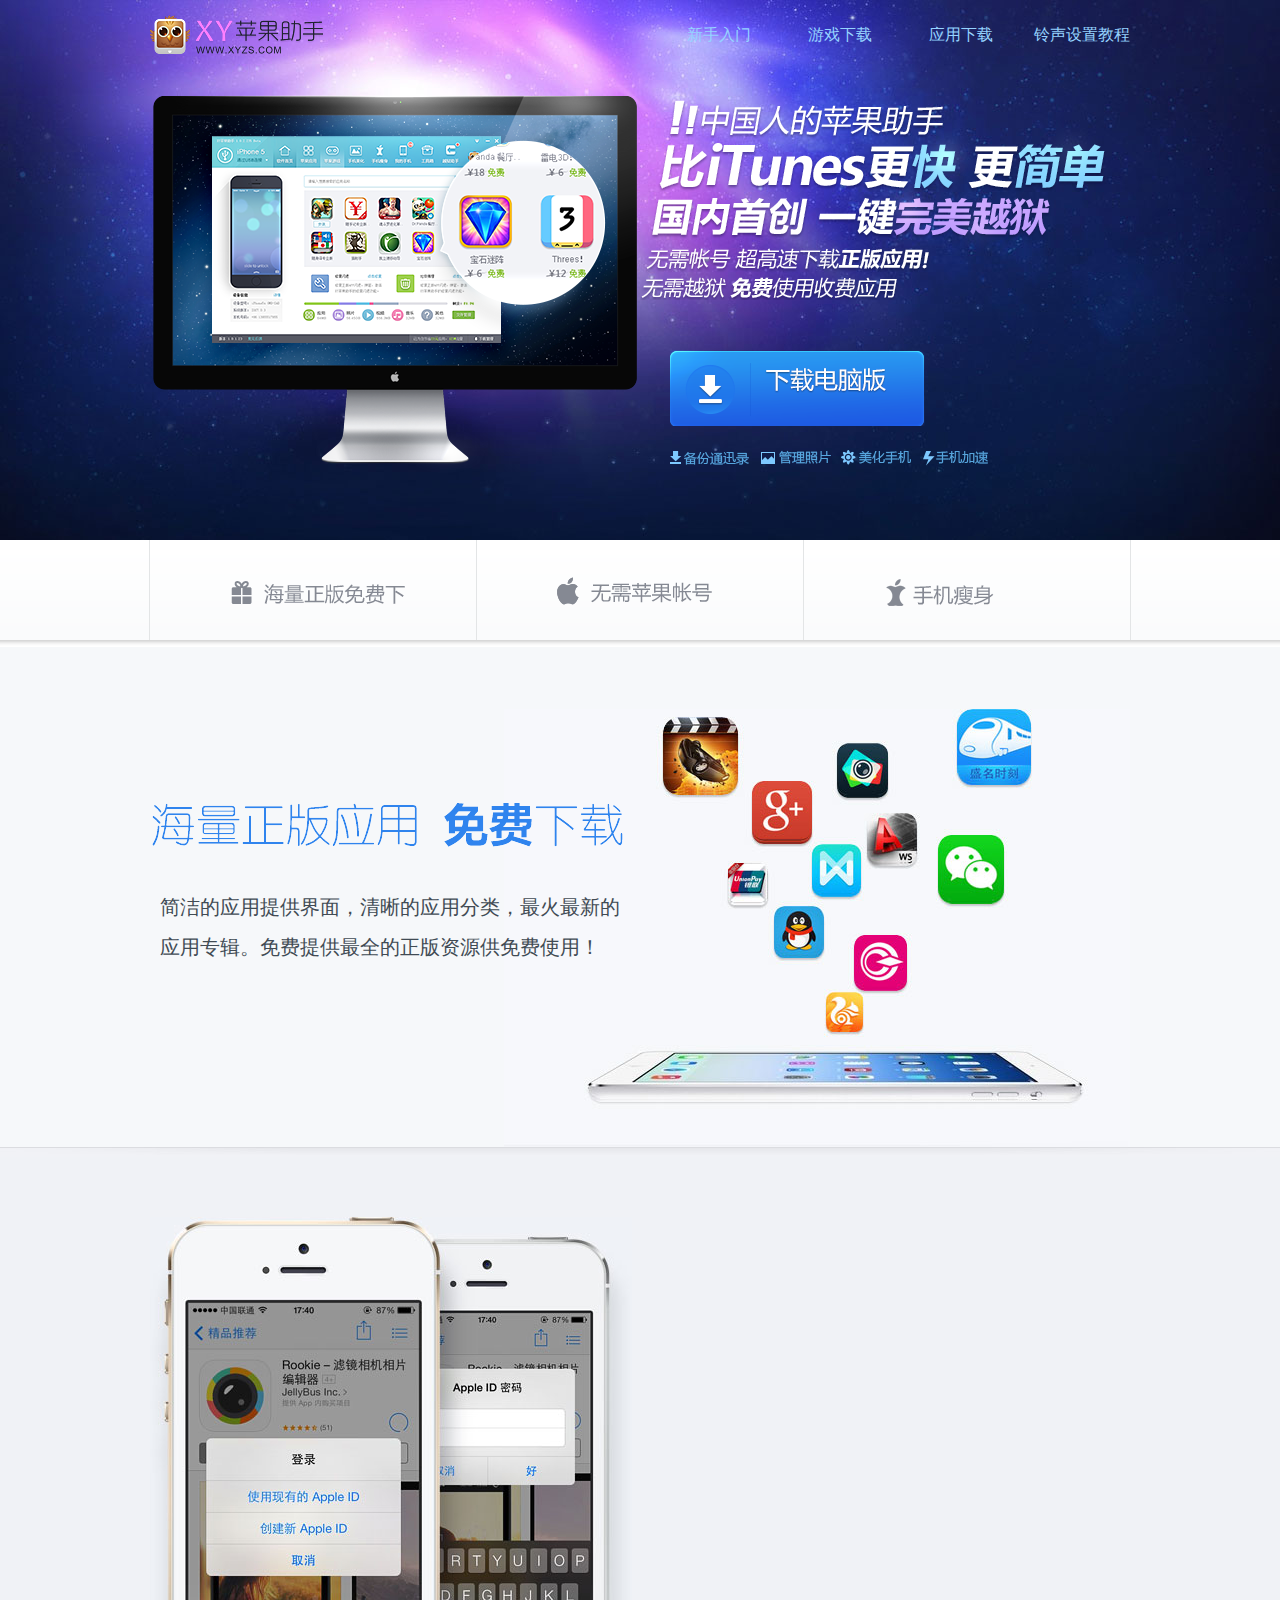
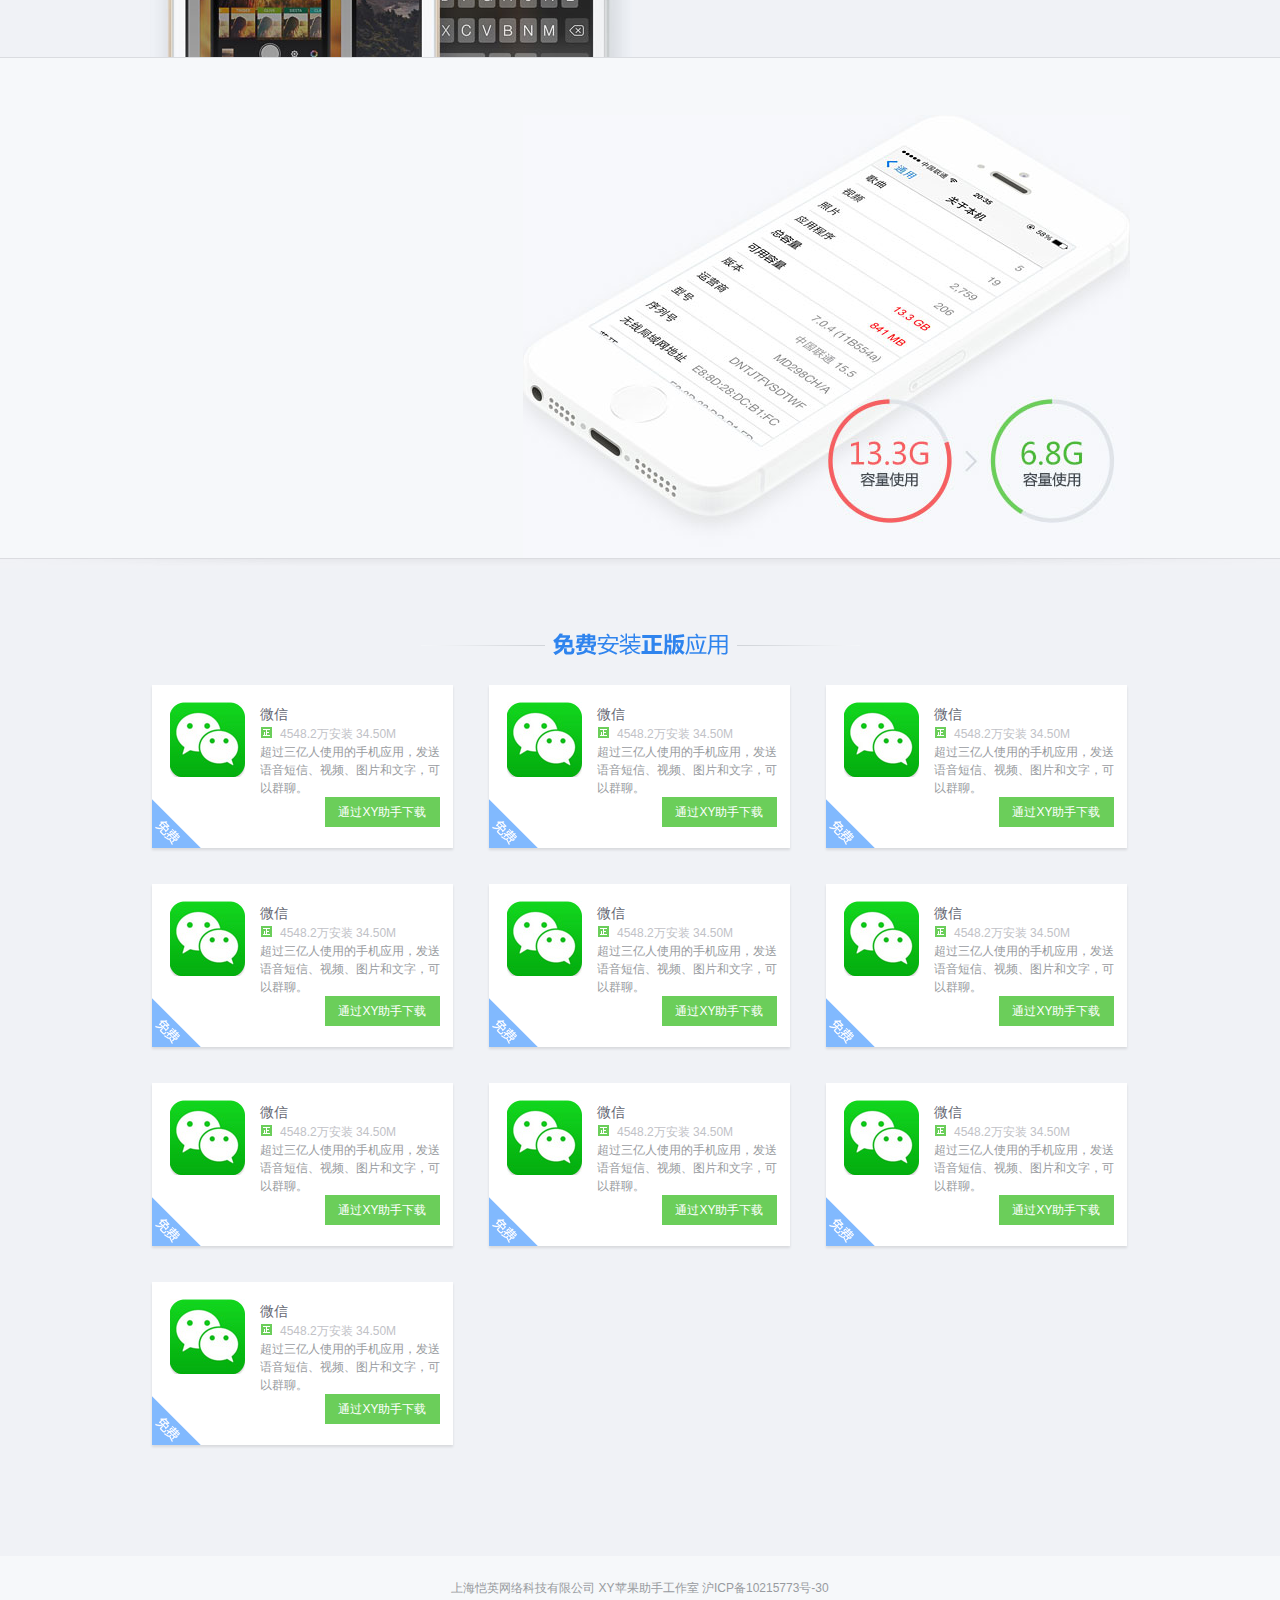
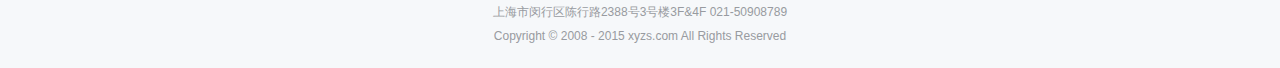
<file: index.html>
<!DOCTYPE html>
<html>
	<head>
		<meta charset="UTF-8">
		<title></title>
		<script>
		//获得请求报头
			var userAgent = navigator.userAgent;
			
			if(userAgent.toLowerCase().indexOf('andriod')!= -1 
			|| userAgent.toLowerCase().indexOf('ipad')!= -1 
			|| userAgent.toLowerCase().indexOf('iphone')!= -1 ){
				location.href = 'mobile/index.html';
			}else{
				location.href = 'PC/index.html';
			}
		</script>
	</head>
	<body>
	</body>
</html>
</file>
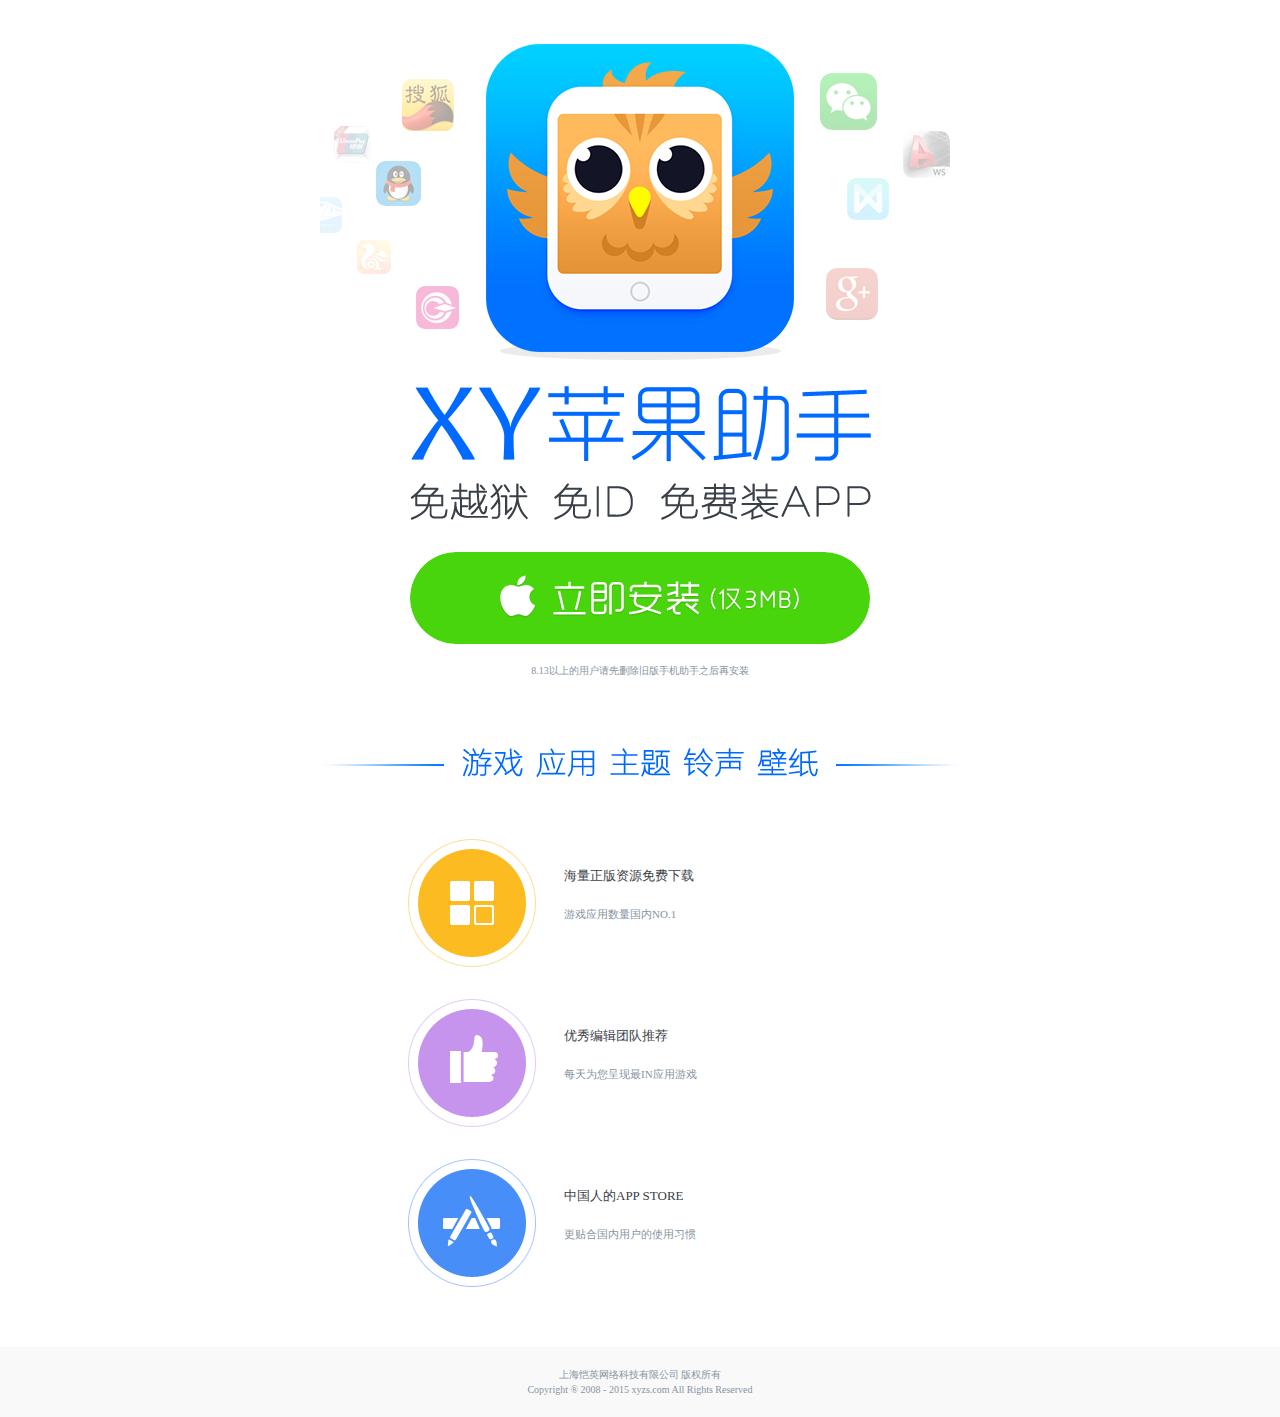
<file: mobile/index.html>
<!DOCTYPE html>
<html>
	<head>
		<meta charset="UTF-8">
		<meta name="viewport" content="width=320,target-densitydpi=device-dpi,minimum-scale=0.2, maximum-scale=5, user-scalable=no">
		<!-- 禁止读取缓存 -->
		<meta http-equiv="Cache-Control" content="no-cache">
		<meta http-equiv="pragma" content="no-cache">
		<meta http-equiv="expires" content="0">
		<!-- 网页中的电话，邮件，地址不会点击自动拨号或发送邮件 -->
		<meta name="format-detection" content="telephone=no, address=no,email=no">
		<!-- 是否删除默认的苹果工具栏和菜单栏 -->
		<meta name="apple-mobile-web-app-capable" content="yes">
		<!-- 控制手机状态栏显示样式 -->
		<meta name="apple-mobile-web-app-status-bar-style" content="black-translucent">

		<title>xy手机助手</title>
		<link rel="stylesheet" type="text/css" href="style.css"/>
	</head>
	<body>
		<!--最外层容器开始-->
		<div class="wrapper">
			<!--logo开始-->
			<div class="logo">
				<img src="images/logo.png"/>
			</div>
			<!--logo结束-->
			<!--立即安装开始-->
			<a href="#" class="lijianzhuang">
				<img src="images/lijianzhuang.png"/>
			</a>
			<!--立即安装结束-->
			<p id="tishi">
				8.13以上的用户请先删除旧版手机助手之后再安装
			</p>
			
			<img src="images/zhuti.png" alt="主题" class="zhuti"/>
			<!--列表开始-->
			<ul class="list">
				<li>
					<img src="images/ziyuan.png"/>
					<div class="biaotitxt">
						<h1>海量正版资源免费下载</h1>
						<p>游戏应用数量国内NO.1</p>
					</div>
				</li>
				<li>
					<img src="images/bianjituandui.png"/>
					<div class="biaotitxt">
						<h1>优秀编辑团队推荐</h1>
						<p>每天为您呈现最IN应用游戏</p>
					</div>
				</li>
				<li>
					<img src="images/tieheyonghu.png"/>
					<div class="biaotitxt">
						<h1>中国人的APP STORE</h1>
						<p>更贴合国内用户的使用习惯</p>
					</div>
				</li>
			</ul>
			<!--列表结束-->
			<!--网页底部-->
			<footer>
				<p>上海恺英网络科技有限公司  版权所有</p>
				<p>Copyright &reg; 2008 - 2015 xyzs.com All Rights Reserved</p>
			</footer>
		</div>
		<!--最外层容器结束-->
	</body>
</html>
</file>
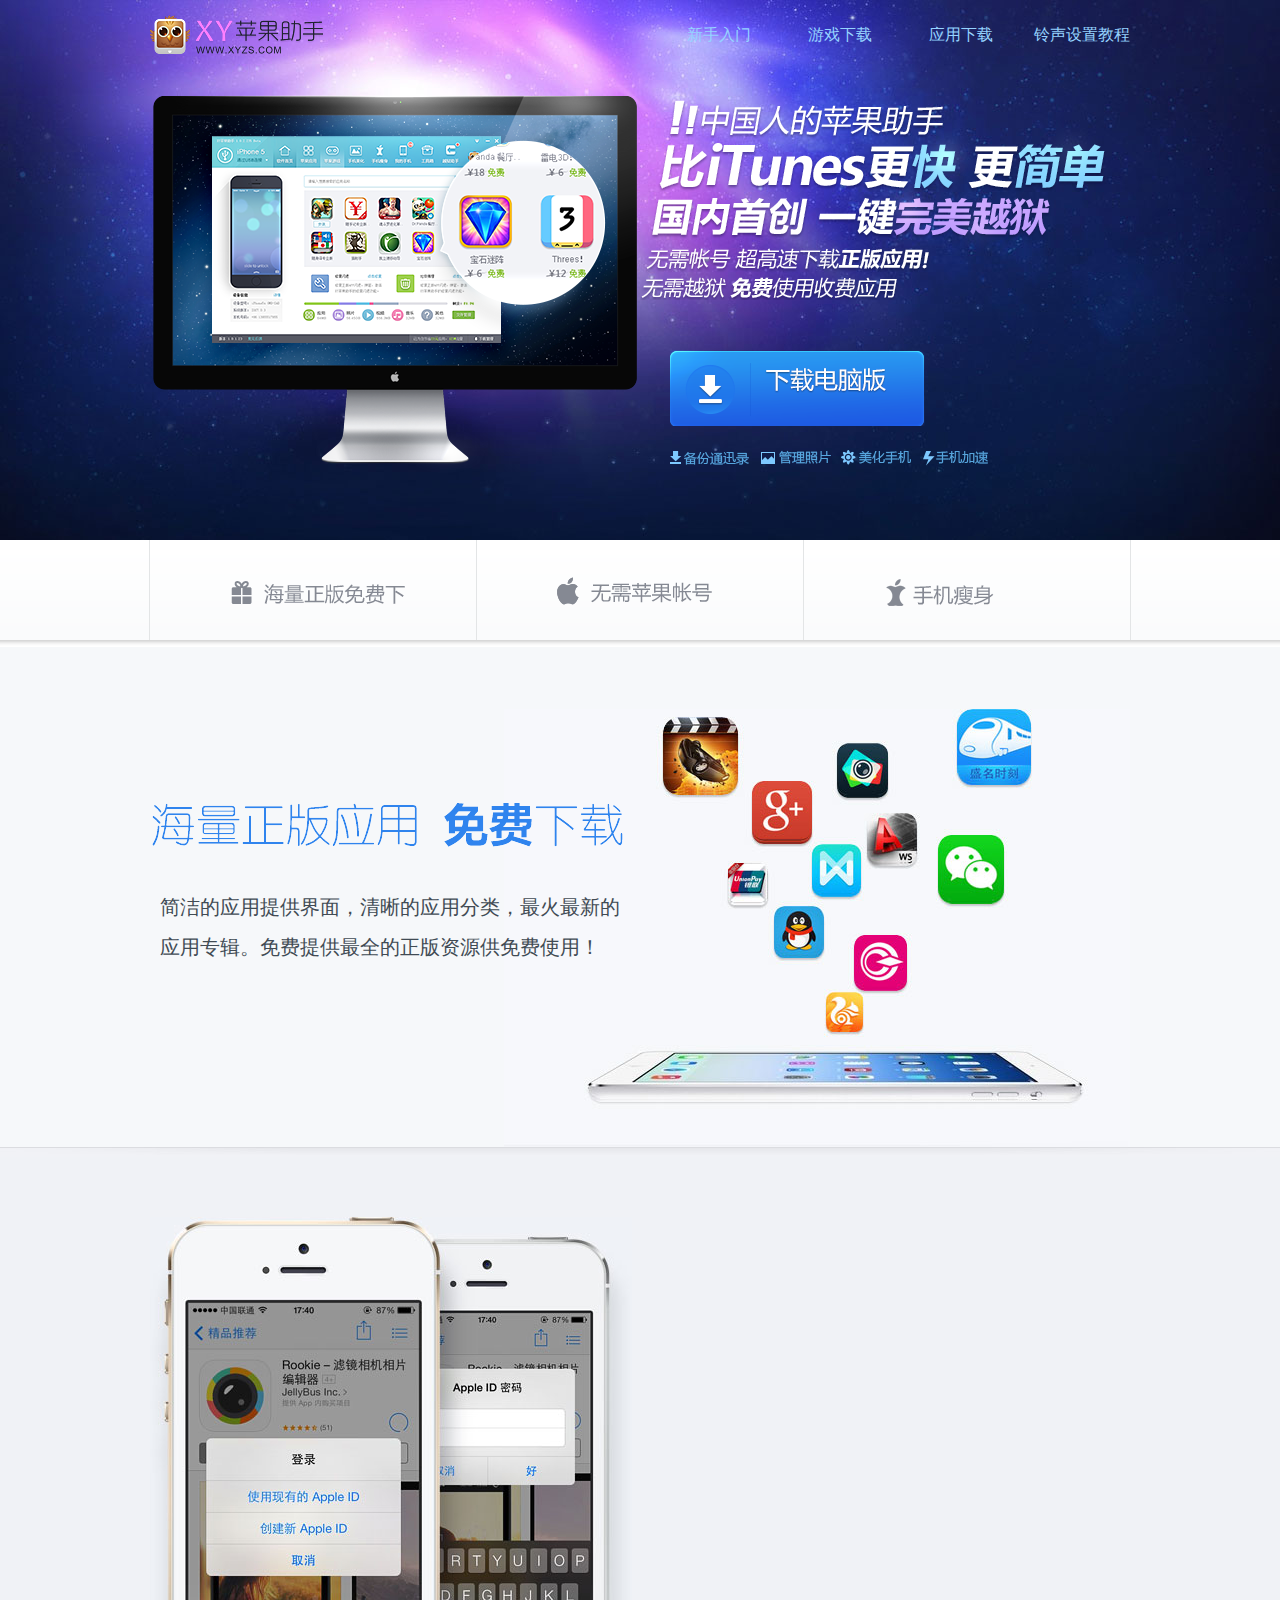
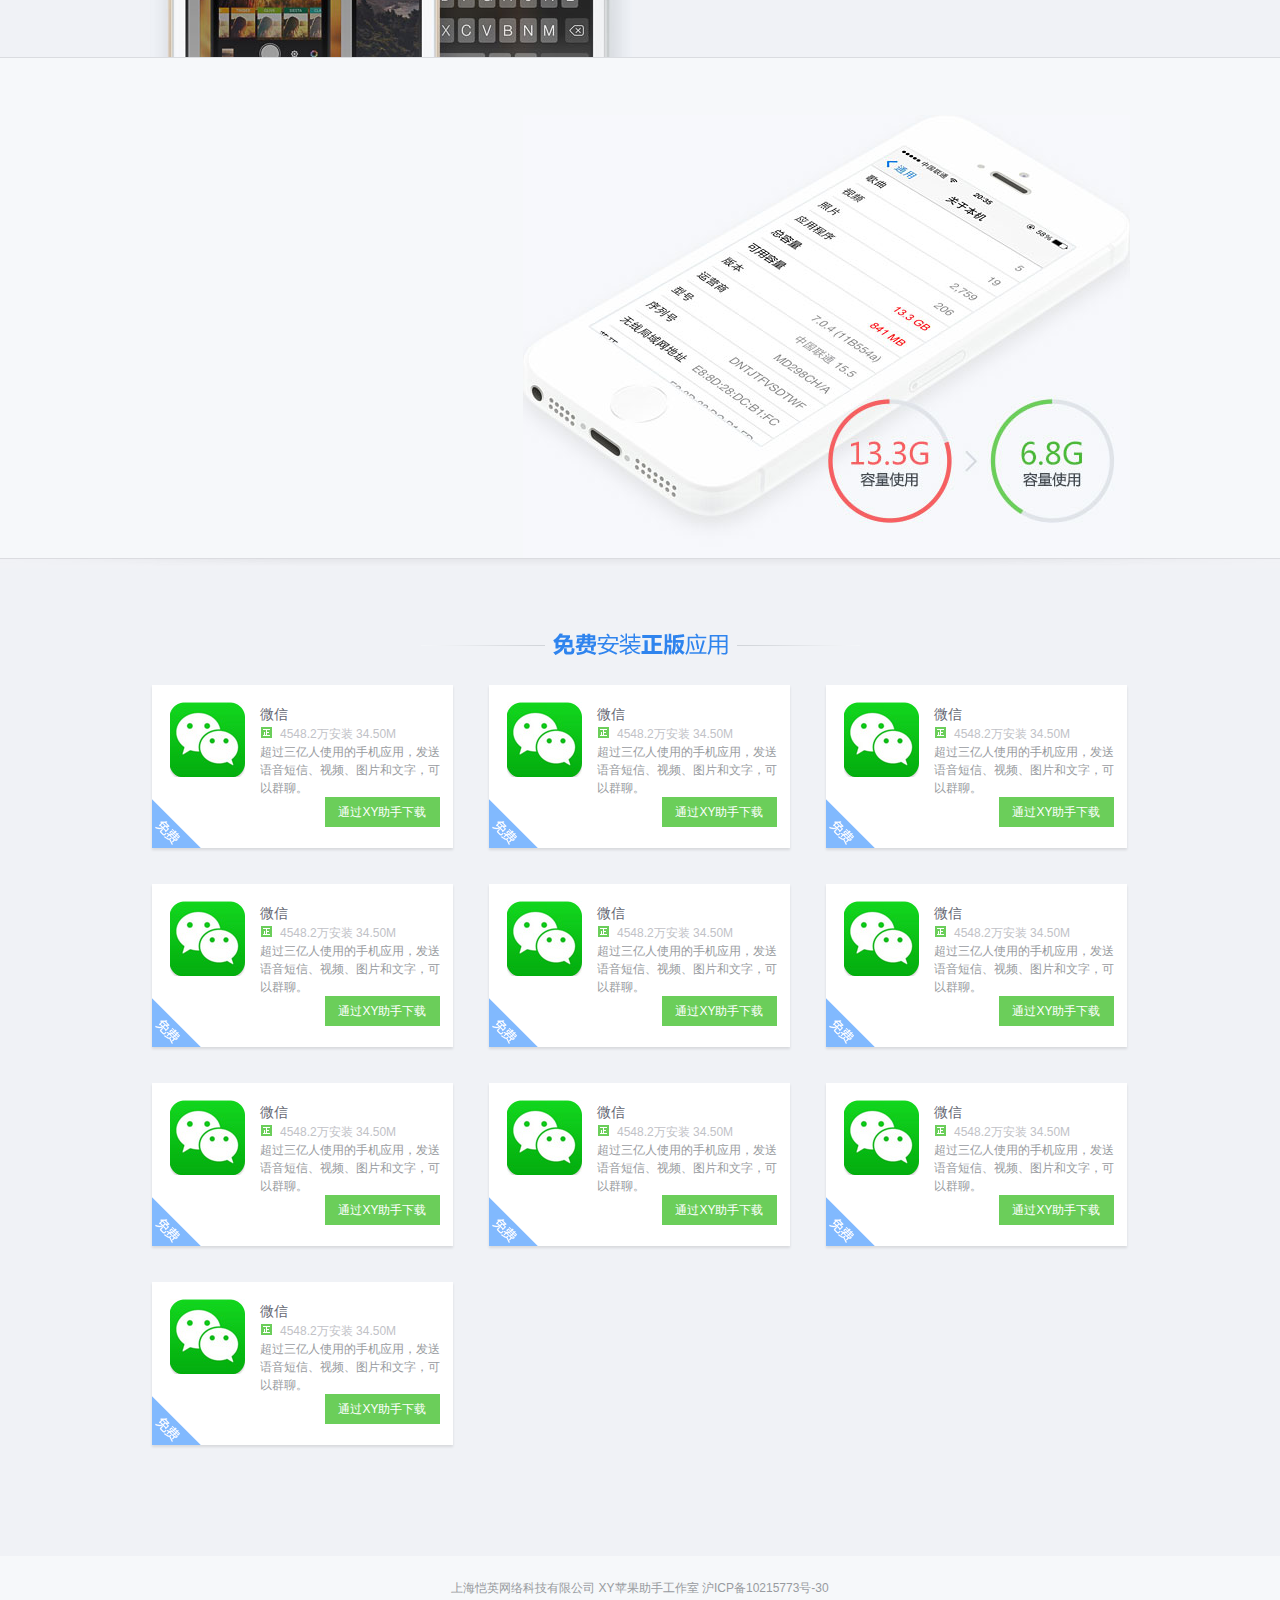
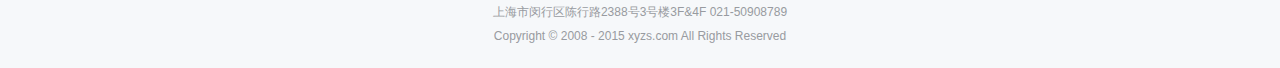
<file: PC/index.html>
<!doctype html>
<html lang="en">
<head>
	<meta charset="UTF-8">
	<title>XY苹果助手</title>
	<link rel="stylesheet" type="text/css" href="css/style.css">
	<link rel="stylesheet" type="text/css" href="css/animate.css">
</head>
<body>
	<!-- logo开始-->
	<div class="logo">
		<a href="http://xyzs.com" target="_blank">xy苹果助手</a>
		<p>
			<a href="#"><span>新手入门</span></a>
			<a href="#"><span>游戏下载</span></a>
			<a href="#"><span>应用下载</span></a>
			<a href="#"><span>铃声设置教程</span></a>
		</p>
	</div>
	<!-- logo结束-->
	<!--主内容区开始-->
	<div class="wrapper">
		<!-- banner开始-->
		<div class="banner">
			<div class="banner-center">
				<div class="back-img1 wow bounceInLeft" data-wow-duration="2s">
					<!-- 显示器图片-->
				</div>
				<div class="back-img2">
					<div class="back-img2_1 wow bounceInUp">
						<!-- 更快、更简单-->
					</div>
					<a href="#" class="wow bounceInRight" data-wow-delay="0.5s">
						<!-- 下载电脑版-->
					</a>
					<span class="wow bounceInDown" data-wow-delay="0.8s">
						<!-- 备份通讯录-->
					</span>
				</div>
			</div>
		</div>
		<!-- banner结束-->
		<!-- nav开始-->
		<div class="nav-wrap">
			<ul class="nav">
				<li class="intro"><a href="#post-intro">海量正版免费下</a></li>
				<li class="usage"><a href="#post-usage">无需苹果账号</a></li>
				<li class="choice"><a href="#choiceness">手机瘦身</a></li>
			</ul>
		</div>
		<!-- nav结束-->
		<!-- 海量正版免费下开始-->
		<div id="post-intro" class="post-intro">
			<div class="download">
				<h1 class="wow bounceInLeft">海量正版应用免费下载</h1>
				<p class="wow bounceInRight">
					简洁的应用提供界面，清晰的应用分类，最火最新的
					<br/>
					应用专辑。免费提供最全的正版资源供免费使用！
				</p>
			</div>
		</div>
		<!-- 海量正版免费下结束-->
		<!-- 无需苹果账号开始-->
		<div id="post-usage" class="post-usage">
			<div class="jianbian">
				<!-- 渐变分隔条-->
			</div>
			<div class="none-pwd">
				<h1 class="wow bounceInLeft">无需苹果账号</h1>
				<p class="wow bounceInRight">
					简洁的应用提供界面，清晰的应用分类，最火最新的
					<br/>
					应用专辑。免费提供最全的正版资源供免费使用
				</p>
			</div>
		</div>
		<!-- 无需苹果账号结束-->
		<!-- 手机瘦身-->
		<div id="choiceness" class="choiceness">
			<div class="apple_thin">
				<h1 class="wow bounceInLeft">为您手机瘦身</h1>
				<p class="wow bounceInRight">
					清理手机垃圾，找出没用的大文件，无损处理
					<br/>
					手机照片。为您的设备腾出50%以上的空间，
					<br/>
					赶快试用吧！
				</p>
			</div>
		</div>
		<!-- 手机瘦身结束-->
		<!-- 免费安装正版应用-->
		<div class="free-app">
			<h1>免费安装正版应用</h1>
			<div class="free-app1">
				<ul>
					<li>
						<div class="free_app_bg">
							<div class="free_app_icon">
								<img src="images/weixin_icon.jpg" alt="icon"/>
							</div>
							<div class="free_app_download">
								<h2>微信</h2>
								<div class="free_app_num">
									4548.2万安装&nbsp;34.50M
								</div>
								<p>
									超过三亿人使用的手机应用，发送语音短信、视频、图片和文字，可以群聊。
								</p>
								<a href="#">通过XY助手下载</a>
							</div>
						</div>
					</li>
					<li>
						<div class="free_app_bg">
							<div class="free_app_icon">
								<img src="images/weixin_icon.jpg" alt="icon"/>
							</div>
							<div class="free_app_download">
								<h2>微信</h2>
								<div class="free_app_num">
									4548.2万安装&nbsp;34.50M
								</div>
								<p>
									超过三亿人使用的手机应用，发送语音短信、视频、图片和文字，可以群聊。
								</p>
								<a href="#">通过XY助手下载</a>
							</div>
						</div>
					</li>
					<li>
						<div class="free_app_bg">
							<div class="free_app_icon">
								<img src="images/weixin_icon.jpg" alt="icon"/>
							</div>
							<div class="free_app_download">
								<h2>微信</h2>
								<div class="free_app_num">
									4548.2万安装&nbsp;34.50M
								</div>
								<p>
									超过三亿人使用的手机应用，发送语音短信、视频、图片和文字，可以群聊。
								</p>
								<a href="#">通过XY助手下载</a>
							</div>
						</div>
					</li>
					<li>
						<div class="free_app_bg">
							<div class="free_app_icon">
								<img src="images/weixin_icon.jpg" alt="icon"/>
							</div>
							<div class="free_app_download">
								<h2>微信</h2>
								<div class="free_app_num">
									4548.2万安装&nbsp;34.50M
								</div>
								<p>
									超过三亿人使用的手机应用，发送语音短信、视频、图片和文字，可以群聊。
								</p>
								<a href="#">通过XY助手下载</a>
							</div>
						</div>
					</li>
					<li>
						<div class="free_app_bg">
							<div class="free_app_icon">
								<img src="images/weixin_icon.jpg" alt="icon"/>
							</div>
							<div class="free_app_download">
								<h2>微信</h2>
								<div class="free_app_num">
									4548.2万安装&nbsp;34.50M
								</div>
								<p>
									超过三亿人使用的手机应用，发送语音短信、视频、图片和文字，可以群聊。
								</p>
								<a href="#">通过XY助手下载</a>
							</div>
						</div>
					</li>
					<li>
						<div class="free_app_bg">
							<div class="free_app_icon">
								<img src="images/weixin_icon.jpg" alt="icon"/>
							</div>
							<div class="free_app_download">
								<h2>微信</h2>
								<div class="free_app_num">
									4548.2万安装&nbsp;34.50M
								</div>
								<p>
									超过三亿人使用的手机应用，发送语音短信、视频、图片和文字，可以群聊。
								</p>
								<a href="#">通过XY助手下载</a>
							</div>
						</div>
					</li>
					<li><div class="free_app_bg">
						<div class="free_app_icon">
							<img src="images/weixin_icon.jpg" alt="icon"/>
						</div>
						<div class="free_app_download">
							<h2>微信</h2>
							<div class="free_app_num">
								4548.2万安装&nbsp;34.50M
							</div>
							<p>
								超过三亿人使用的手机应用，发送语音短信、视频、图片和文字，可以群聊。
							</p>
							<a href="#">通过XY助手下载</a>
						</div>
					</div></li>
					<li><div class="free_app_bg">
						<div class="free_app_icon">
							<img src="images/weixin_icon.jpg" alt="icon"/>
						</div>
						<div class="free_app_download">
							<h2>微信</h2>
							<div class="free_app_num">
								4548.2万安装&nbsp;34.50M
							</div>
							<p>
								超过三亿人使用的手机应用，发送语音短信、视频、图片和文字，可以群聊。
							</p>
							<a href="#">通过XY助手下载</a>
						</div>
					</div></li>
					<li><div class="free_app_bg">
						<div class="free_app_icon">
							<img src="images/weixin_icon.jpg" alt="icon"/>
						</div>
						<div class="free_app_download">
							<h2>微信</h2>
							<div class="free_app_num">
								4548.2万安装&nbsp;34.50M
							</div>
							<p>
								超过三亿人使用的手机应用，发送语音短信、视频、图片和文字，可以群聊。
							</p>
							<a href="#">通过XY助手下载</a>
						</div>
					</div></li>
					<li>
						<div class="free_app_bg">
						<div class="free_app_icon">
							<img src="images/weixin_icon.jpg" alt="icon"/>
						</div>
						<div class="free_app_download">
							<h2>微信</h2>
							<div class="free_app_num">
								4548.2万安装&nbsp;34.50M
							</div>
							<p>
								超过三亿人使用的手机应用，发送语音短信、视频、图片和文字，可以群聊。
							</p>
							<a href="#">通过XY助手下载</a>
						</div>
						</div>
					</li>
				</ul>
			</div>
		</div>
		<!-- 免费安装正版应用结束-->
		<!-- 网页底部开始-->
		<div class="footer">
			<p>上海恺英网络科技有限公司 XY苹果助手工作室 沪ICP备10215773号-30</p>
			<p>上海市闵行区陈行路2388号3号楼3F&amp;4F 021-50908789</p>
			<p>Copyright &copy; 2008 - 2015 xyzs.com All Rights Reserved</p>

		</div>
		<!-- 网页底部结束-->
	</div>
	<!--主内容区结束-->
	<div id="topcontrol">
		<img src="images/top.gif" alt=""/>
	</div>
<script src="js/jquery.js"></script>
<script src="js/index.js"></script>
<script src="js/wow.js"></script>
<script>
	//判断浏览器不是IE6 7 8 9调用动画
	if (!(/msie [6|7|8|9]/i.test(navigator.userAgent))){
		new WOW().init();
	};
</script>
</body>
</html>
</file>
<file: mobile/style.css>
@charset "utf-8";

*{
	margin: 0;
	padding: 0;
}
body{
	font-family: "arial, helvetica, sans-serif";
}
ul li{
	list-style: none;
}
/*logo*/
.logo{
	width: 320px;
	height: 238px;
	padding: 22px 0 16px;
	margin: 0 auto;
}
.logo img{
	width: 320px;
	height: 238px;
	display: block;
}
/*setup button*/
.lijianzhuang{
	display: block;
	width: 230px;
	height: 46px;
	margin: 0 auto;
}
.lijianzhuang img{
	display: block;
	width: 230px;
	height: 46px;
	border-radius: 23px;
}
#tishi{
	color: #87949f;
	font-size: 10px;
	text-align: center;
	padding: 10px 0 35px;
}
/*主题*/
.zhuti{
	display: block;
	width: 320px;
	margin: 0 auto;
}
/*列表*/
.list{
	width: 320px;
	padding: 31px 0 14px;
	margin: 0 auto;
}
.list li{
	padding-left: 44px;
	padding-bottom: 16px;
	overflow: hidden;
}
.list li img{
	width: 64px;
	height: 64px;
	float: left;
}
.list li .biaotitxt{
	padding-left: 14px;
	float: left;
}
.list li .biaotitxt h1{
	font-size: 14px;
	font-weight: normal;
	padding: 14px 0 11px;
	color: #3a4048;
}
.list li .biaotitxt p{
	font-size: 11px;
	color: #87949F;
}
footer{
	clear: both;
	font-size: 10px;
	color: #87949F;
	text-align: center;
	background-color: #F9F9F9;
	line-height: 1.5em;
	padding: 10px 0;
}
/*响应式布局*/
@media only screen and (min-width: 768px) {
	
	/*logo*/
	.logo{
		width: 640px;
		height: 476px;
		padding: 44px 0 32px;
	}
	.logo img{
		width: 640px;
		height: 476px;
	}
	/*setup button*/
	.lijianzhuang{
		display: block;
		width: 460px;
		height: 92px;
	}
	.lijianzhuang img{
		display: block;
		width: 460px;
		height: 92px;
		border-radius: 46px;
	}
	#tishi{
		color: #87949f;
		font-size: 10px;
		text-align: center;
		padding: 20px 0 70px;
	}
	/*主题*/
	.zhuti{
		width: 640px;
	}
	/*列表*/
	.list{
		width: 640px;
		padding: 62px 0 28px;
	}
	.list li{
		padding-left: 88px;
		padding-bottom: 32px;
	}
	.list li img{
		width: 128px;
		height: 128px;
	}
	.list li .biaotitxt{
		padding-left: 28px;
	}
	.list li .biaotitxt h1{
		font-size: 13px;
		padding: 28px 0 22px;
	}
	footer{
		padding: 20px 0;
	}
		
}
</file>
<file: PC/css/style.css>
@charset "utf-8";
/*全局设置*/
*{
    margin: 0;
    padding: 0;
}
a{
    text-decoration: none;
}
body{
    font-family: "微软雅黑", "宋体", "黑体","STHeiti", "SimSun", "Arial";
    overflow-x: hidden;
}
ul,li{
    list-style: none;
}
/*logo*/
.logo{
    width: 980px;
    margin: 0 auto;
    height: 40px;
    padding-top: 15px;
    position: relative;
    z-index: 100;
}
.logo > a{
    width: 174px;
    height: 40px;
    background: url("../images/logo.png") no-repeat;
    display: block;
    float: left;
    text-indent: -1000px;
}
.logo p{
    height: 40px;
    float: right;
}
.logo p a{
    float: left;
    width: 96px;
    height: 40px;
    line-height: 40px;
    margin-left: 25px;
    color: #95d3ff;
    text-align: center;
}
.logo p a:hover{
    background: url("../images/downloadHeader.png") no-repeat;
}
/*主内容区*/
.wrapper{
    position: absolute;
    width: 100%;
    min-height: 1000px;
    margin-top: -55px;
}
/*banner*/
.banner{
    height: 540px;
    background:url("../images/top_bg.jpg")no-repeat center;
}
.banner-center{
    width: 980px;
    overflow: hidden;
    margin: 0 auto;
}
/*左侧*/
.banner-center .back-img1{
    width: 490px;
    height: 540px;
    float: left;
    background: url("../images/bg_top_cinema_0.png")no-repeat center;
}
/*右侧*/
.banner-center .back-img2{
    width: 490px;
    float: left;
    position: relative;
    top: 100px;
}
.banner-center .back-img2 .back-img2_1{
    width: 480px;
    height: 200px;
    background: url("../images/img.png")no-repeat;
}
.banner-center .back-img2 a{
    display: block;
    width: 255px;
    height: 76px;
    margin-top: 50px;
    margin-left: 30px;
    background: url("../images/img.png")no-repeat -14px -205px;
}
.banner-center .back-img2 span{
    display: block;
    width: 335px;
    height: 44px;
    margin-left: 30px;
    background: url("../images/img.png")no-repeat -14px -287px;
}
/*导航条*/
.nav-wrap{
    width: 100%;
    height: 107px;
    background: url("../images/nav_wrap_bg.png")repeat-x;
    position: relative;
    z-index: 999;
}
/*固定在视口上方*/
.nav-wrap.fixed{
    position: fixed;
    top: 0;
}
.nav-wrap .nav{
    width: 980px;
    height: 100px;
    margin: 0 auto;
    border-left: 1px solid #e3e5e6;
    border-right: 1px solid #e3e5e6;
}
.nav-wrap .nav li{
    width: 326px;
    height: 100px;
    text-align: center;
    float: left;
}
.nav-wrap .nav li a{
    display: block;
    line-height: 100px;
    text-indent: -100000px;
}
.intro{
    background: url("../images/nav_wrap_icon.png")no-repeat 80px -38px;
}
.intro:hover{
    background: url("../images/nav_wrap_icon.png")no-repeat 81px 40px;
}
.intro.active{
    background: url("../images/nav_wrap_icon.png")no-repeat 81px 40px;
}
.usage{
    border-left: 1px solid #e3e5e6;
    border-right: 1px solid #e3e5e6;
    background: url("../images/nav_wrap_icon.png")no-repeat 80px -194px;
}
.usage:hover{
    background: url("../images/nav_wrap_icon.png")no-repeat 80px -118px;
}
.usage.active{
    background: url("../images/nav_wrap_icon.png")no-repeat 80px -118px;
}
.choice{
    background: url("../images/nav_wrap_icon.png")no-repeat 80px -353px;
}
.choice:hover{
    background: url("../images/nav_wrap_icon.png")no-repeat 81px -275px;
}
.choice.active{
    background: url("../images/nav_wrap_icon.png")no-repeat 81px -275px;
}
/*海量正版免费下*/
.post-intro{
    height: 500px;
    background: #f6f8fa;
}
.post-intro .download{
    width: 980px;
    height: 345px;
    padding-top: 155px;
    margin: 0 auto;
    background: url("../images/free.jpg")no-repeat bottom right;
}
.post-intro .download h1{
    height: 45px;
    text-indent: -11000px;
    background: url("../images/img.png")no-repeat 1px -340px;
}
.post-intro .download p{
    line-height: 200%;
    font-size: 20px;
    padding: 40px 0 0 10px;
    color: #414b54;
}
/*无需苹果账号*/
.post-usage{
    height: 510px;
    background-color: #f0f2f6;
}
.post-usage .jianbian{
    height: 10px;
    background: url("../images/jianbian_bg.jpg")no-repeat center;
}
.post-usage .none-pwd{
    width: 980px;
    height: 325px;
    padding-top: 175px;
    margin: 0 auto;
    background: url("../images/none_pwd.jpg")no-repeat bottom left;
}
.post-usage .none-pwd h1{
    width: 440px;
    height: 45px;
    float: right;
    text-indent: -100000px;
    background: url("../images/img.png")no-repeat 20px -391px;
}
.post-usage .none-pwd p{
    line-height: 200%;
    font-size: 20px;
    width: 460px;
    clear: both;
    float: right;
    color: #414b54;
    padding-top: 40px;
}
/*手机瘦身*/
.choiceness{
    height: 500px;
    background: #f6f8fa;
    border-top: 1px solid #dadce0;
}
.choiceness .apple_thin{
    width: 980px;
    height: 355px;
    padding-top: 145px;
    margin: 0 auto;
    background:url("../images/thin.jpg")no-repeat bottom right;
}
.choiceness .apple_thin h1{
    width: 254px;
    height: 45px;
    text-indent: -10000px;
    background: url("../images/img.png")no-repeat 1px -438px;
}
.choiceness .apple_thin p{
    width: 440px;
    line-height: 200%;
    color: #414b54;
    font-size: 20px;
    padding-top: 40px;
}
/*免费安装正版应用*/
.free-app{
    padding: 75px 0;
    background: url("../images/jianbian_bg.jpg")no-repeat center top #f0f2f6;
}
.free-app > h1{
    width: 440px;
    height: 22px;
    text-indent: -9999px;
    margin: 0 auto;
    background: url("../images/img.png")no-repeat 1px -488px;
}
.free-app .free-app1{
    margin: 0 auto;
    width: 980px;
    overflow: hidden;
    padding-top: 30px;
}
.free-app .free-app1 ul{
    /*margin-right: -32px;*/
    width: 1011px;
    overflow: hidden;
}
.free-app .free-app1 ul li{
    width: 305px;
    height: 167px;
    margin-right: 32px;
    margin-bottom: 32px;
    background: url("../images/free_app_bg.png") no-repeat;
    float: left;
}
.free-app .free-app1 .free_app_bg{
    width: 275px;
    height: 150px;
    padding: 17px 15px 0 15px;
}
.free-app .free-app1 .free_app_icon{
    width: 75px;
    height: 75px;
    padding: 0 5px;
    float: left;
}
.free-app .free-app1 .free_app_download{
    width: 180px;
    padding-left: 10px;
    float: left;
}
.free-app .free_app_download h2{
    font-size: 14px;
    color: #676974;
    line-height: 24px;
    font-weight: normal;
}
.free-app .free_app_download .free_app_num{
    width: 180px;
    color: #c1c2c7;
    font-size: 12px;
    text-indent: 20px;
    background: url("../images/img.png")no-repeat -344px -240px;
}
.free-app .free_app_download p{
    max-height: 60px;
    overflow: hidden;
    color: #989ba0;
    font-size: 12px;
    line-height: 150%;
}
.free-app .free_app_download a{
    display: block;
    width: 115px;
    height: 30px;
    line-height: 30px;
    color: #FFFFFF;
    background: #6bce5a;
    text-align: center;
    font-size: 12px;
    float: right;
}
.footer{
    background: #f6f8fa;
    font-size: 12px;
    text-align: center;
    line-height: 2em;
    padding: 20px;
    color: #989ba0;
}
#topcontrol{
    position: fixed;
    right: 5px;
    bottom: 80px;
    cursor: pointer;
    z-index: 1000000;
    display: none;
}
</file>
